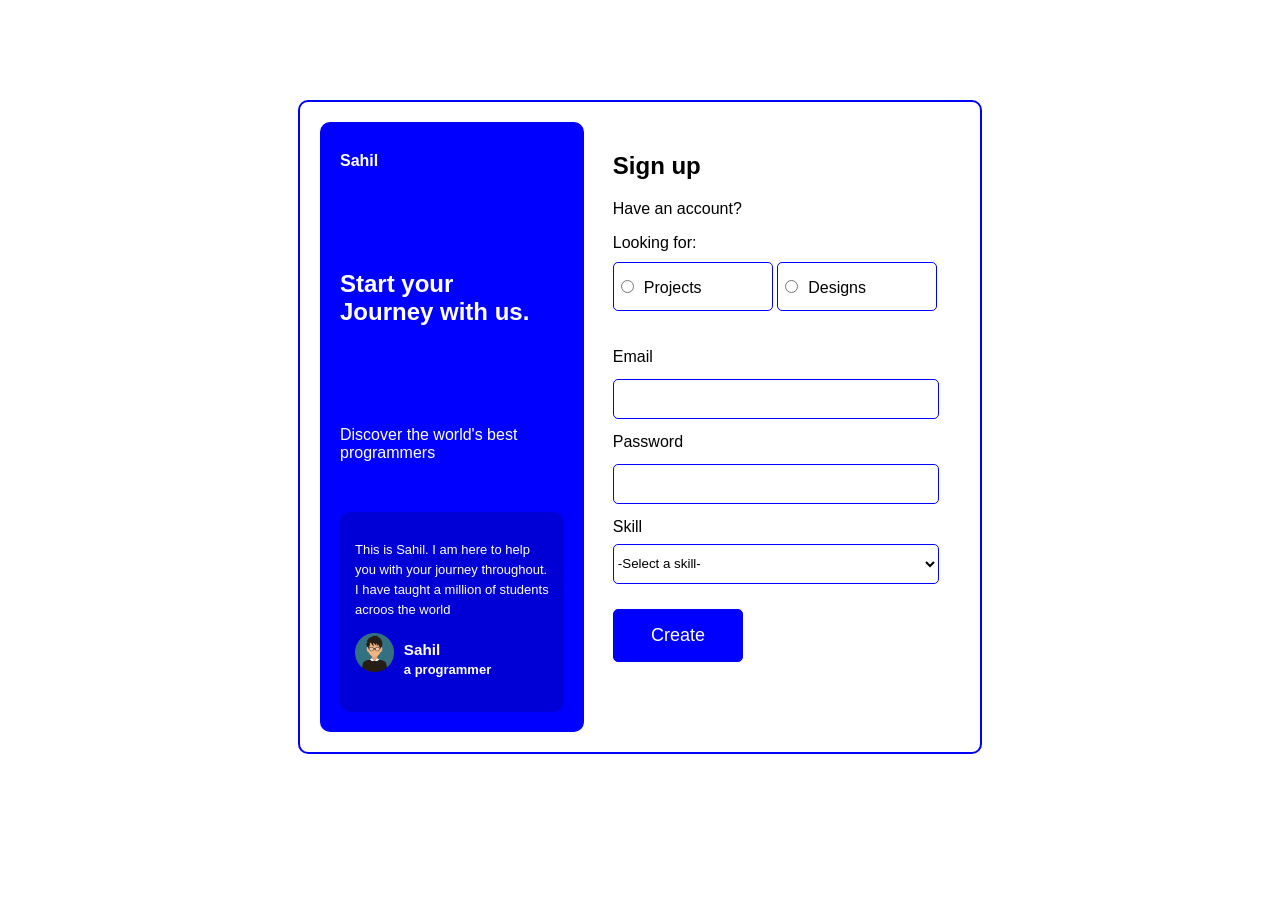
<file: index.html>
<!DOCTYPE html>
<html lang="en">
  <head>
    <meta charset="UTF-8" />
    <meta http-equiv="X-UA-Compatible" content="IE=edge" />
    <meta name="viewport" content="width=device-width, initial-scale=1.0" />
    <title>Bootstrap</title>
    
    <link rel="stylesheet" href="css/styles.css">
  
  </head>
  <body>
    <div class="right-container">
      <form action="">
        <h2>Sign up</h2>
        <p>Have an account?</p>
        <div class="choose">
          <label for="" class="lokking">Looking for:</label><br>
        <label for="projects-tag">
          <div class="projects">
            <input name="type"  id="projects-tag" type="radio">Projects
          </div>
        </label>
        <label for="designs-tag">
          <div class="designs">
            <input name="type"  id="designs-tag" type="radio">Designs
          </div>
        </label>
        </div>
        <br>
        <label for="" class="text">Email <input type="email"> </label><br>
        <label for="" class="text">Password <input type="password"></label><br>
        <label for="" class="text">Skill
          <select name="" id="" placeholder="something">
            <option value="">-Select a skill-</option>
            <option value=""></option>
          </select>
        </label>
        <button type="submit" class="btn" action="mailto:sahil@gmail.com">Create</button>
      </form>
    </div>
    <div class="left-container">
      <h4 class="heading">Sahil</h4>
      <h2 class="main-heading">Start your <br>
        Journey with us.</h2>
      <p>Discover the world's best programmers</p>
      <div class="inside-container">
        <p>This is Sahil. I am here to help you with your journey throughout. I have taught a million of students acroos the world</p>
        <img src="user.png" alt="my-image">
        <h3>Sahil</h3>
        <h4>a programmer</h4>
      </div>

    </div>
  </body>
</html>
</file>
<file: css/styles.css>
body{
    border: 2px solid blue;
    background-color: white;
    border-radius: 10px;
    margin: 100px auto;
    width: 50%;
    padding: 20px;
    position: relative;
    font-family: sans-serif;
}
.left-container{
    width: 35%;
    padding: 20px;
    padding-top: 10px;
    background-color: blue;
    color: white;
    border-radius: 10px;
}
.main-heading{
    margin: 100px 0px;
}
.right-container{
    width: 50%;
    position: absolute;
    display: block;
    margin-top: 10px;
    margin-right: 0px;
    right: 5%;
}
.heading{
    margin-top: 20px;
    margin-bottom: 0px;
}
form{
    margin: 2%; 
}
input[type="radio"]
{
    margin: 10px;
    margin-left: 0px;
}
input[type="password"],
input[type="email"]{
    padding: 10px;
    width: 100%;
    margin: 5px 0px;
    border: 1px solid blue;
    height: 40px;
    border-radius: 5px;
    font-size: medium;
    box-sizing: border-box;
}
.looking{
    margin: 100px;
    /* position: relative; */
}

.choose{
    position: relative;
}
.projects{
    display: inline-block;
    box-sizing: border-box;
    position: relative;
    border: 1px solid blue ;
    width: 49%;
    margin-top: 10px;
    margin-bottom: 10px;
    border-radius: 5px;
    padding: 7px;
}
.designs{
    display: inline-block;
    box-sizing: border-box;
    border: 1px solid blue ;
    width: 49%;
    margin-top: 10px;

    border-radius: 5px;
    padding: 7px;

}
.text{
    line-height: 35px;
}
.projects:hover, .designs:hover{
    background-color: #abb7f848;
    color: blue;
    border: 1px solid blue;
}
input:hover{
    background-color: #abb7f848;
    
}
input[type="email"]:focus,
input[type="password"]:focus{
    background-color: #abb7f848;
    border: 1px solid blue;
}
input[type="email"]:hover,
input[type="password"]:hover{
    border: 1px solid blue;
}
select{
    width: 100%;
    height: 40px;
    display: inline-block;
    border: 1px solid blue;
    background-color: white;
    border-radius: 5px;
}
.inside-container{
    margin-top: 50px;
    background-color: #0000d6;
    padding: 15px;
    border-radius: 10px;
    font-size: small;
    line-height: 20px;
}
img{
    width: 20%;
    float: left;
    padding-right: 10px;
    margin-top: 10px auto;
}
h4{
    margin-top: 0px;
}
h3{
    margin-top: 20px;
    margin-bottom: 0px;
}
.btn{
    margin-top: 25px;
    border: 1px solid blue;
    background-color: blue;
    color: white;
    font-size: large;
    border-radius: 5px;
    padding:15px 10px;
    width: 40%;
}
</file>
